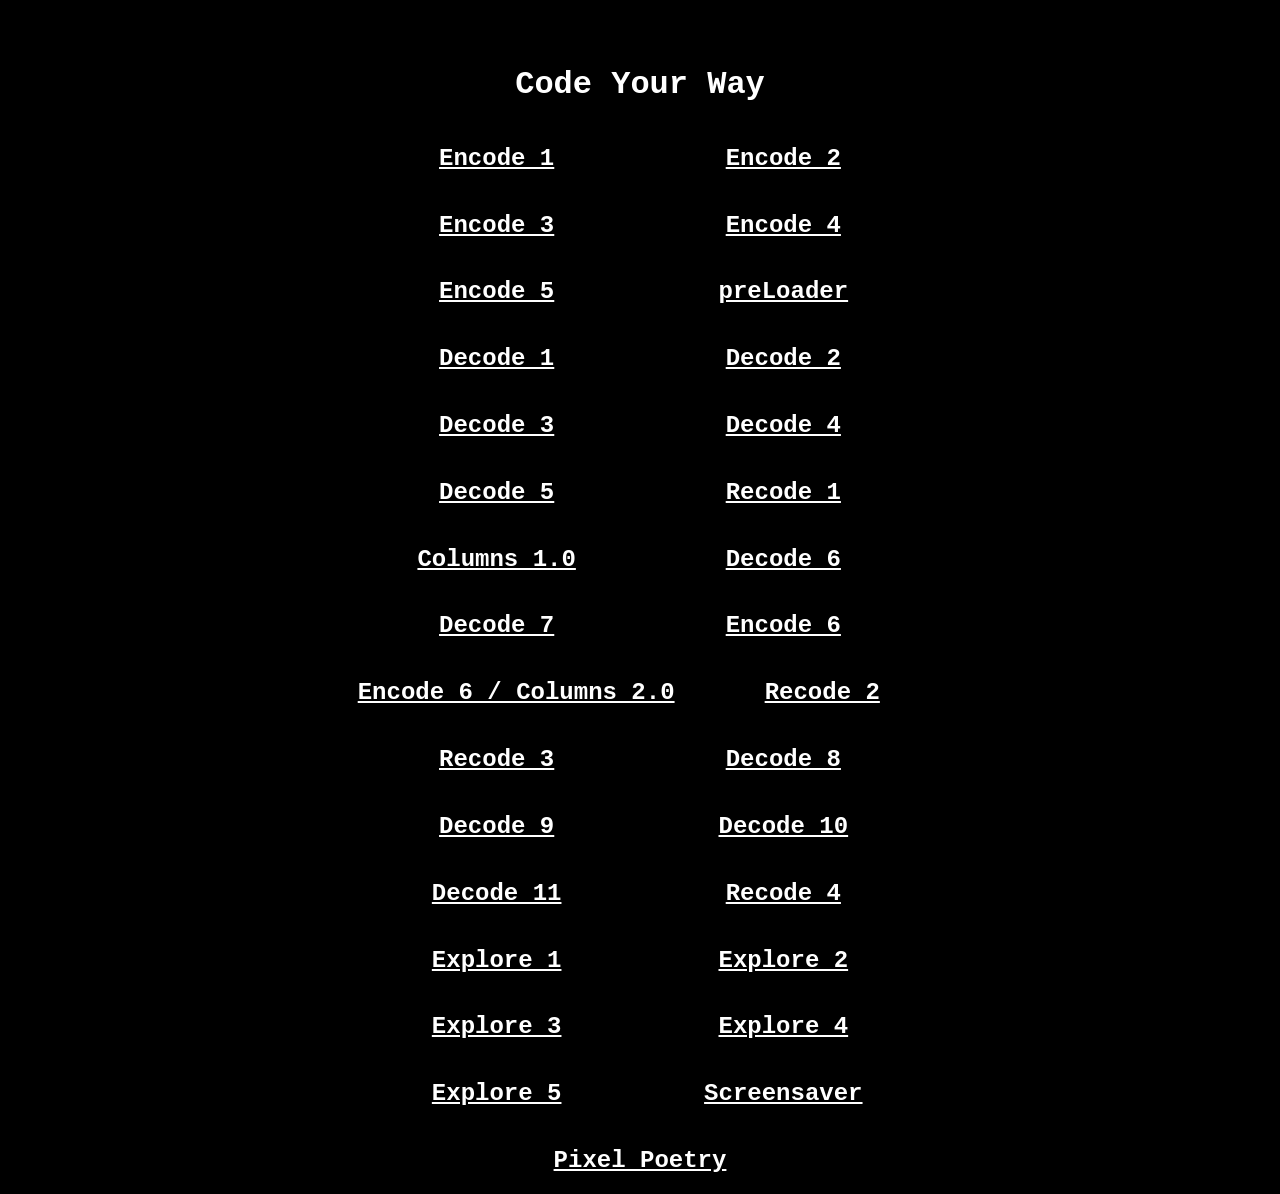
<file: index.html>
<head>
  <title>Code Your Way</title>
  <link rel="stylesheet" type="text/css" href="style.css" />
</head>
<body>
  <h1>Code Your Way</h1>
  <div class="weeks">
 <a href="encode/encode1/index.html"><h2>Encode 1</h2></a>
 <a href="encode/encode2/index.html"><h2>Encode 2</h2></a>
 <a href="encode/encode3/index.html"><h2>Encode 3</h2></a>
 <a href="encode/encode4/index.html"><h2>Encode 4</h2></a>
 <a href="encode/encode5/index.html"><h2>Encode 5</h2></a>
 <a href="recode/preLoader/index.html"><h2>preLoader</h2></a>
 <a href="decode/decode1/index.html"><h2>Decode 1</h2></a>
 <a href="decode/decode2/index.html"><h2>Decode 2</h2></a>
 <a href="decode/decode3/index.html"><h2>Decode 3</h2></a>
 <a href="decode/decode4/index.html"><h2>Decode 4</h2></a>
 <a href="decode/decode5/index.html"><h2>Decode 5</h2></a>
 <a href="recode/recode1/index.html"><h2>Recode 1</h2></a>
 <a href="columns/index.html"><h2>Columns 1.0</h2></a>
 <a href="decode/decode6/index.html"><h2>Decode 6</h2></a>
 <a href="decode/decode7/index.html"><h2>Decode 7</h2></a>
 <a href="encode/encode6/index.html"><h2>Encode 6</h2></a>
 <a href="encode/encode7/index.html"><h2>Encode 6 / Columns 2.0</h2></a>
 <a href="recode/recode2/index.html"><h2>Recode 2</h2></a>
 <a href="recode/recode3/index.html"><h2>Recode 3</h2></a>
 <a href="decode/decode8/index.html"><h2>Decode 8</h2></a>
 <a href="decode/decode9/index.html"><h2>Decode 9</h2></a>
 <a href="decode/decode10/index.html"><h2>Decode 10</h2></a>
 <a href="decode/decode11/index.html"><h2>Decode 11</h2></a>
 <a href="recode/recode4/index.html"><h2>Recode 4</h2></a>


 <a href="explore/explore1/index.html"><h2>Explore 1</h2></a>
 <a href="explore/explore2/index.html"><h2>Explore 2</h2></a>
 <a href="explore/explore3/index.html"><h2>Explore 3</h2></a>
 <a href="explore/explore4/index.html"><h2>Explore 4</h2></a>
 <a href="explore/explore5/index.html"><h2>Explore 5</h2></a>
 <a href="recode/screensaver/index.html"><h2>Screensaver</h2></a>
 <a href="refactor/PIXELS/index.html"><h2>Pixel Poetry</h2></a>
</div>
</body>
</file>
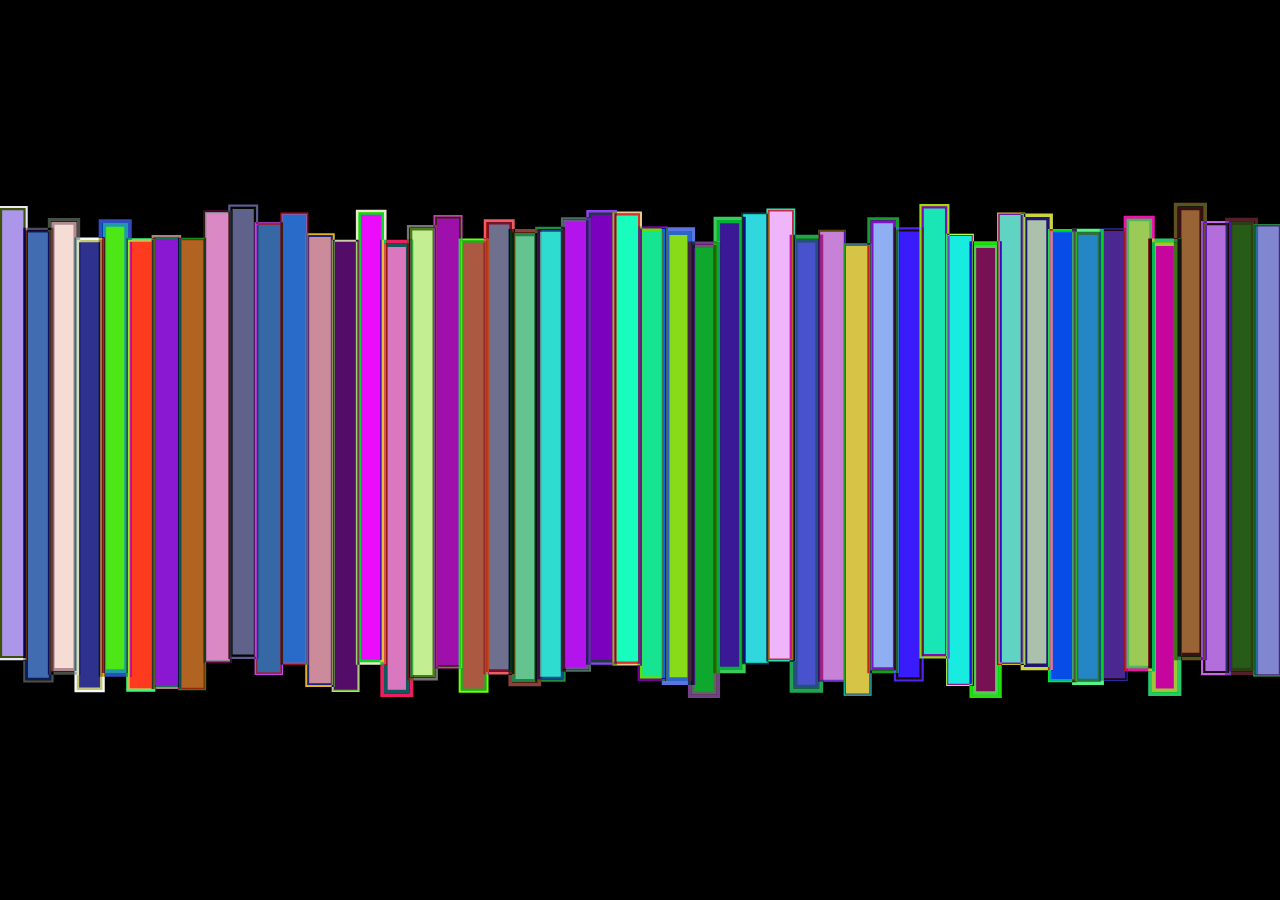
<file: columns/index.html>
<!DOCTYPE html>
<html lang="en">
  <head>
    <meta charset="utf-8" />
    <meta name="viewport" content="width=device-width, initial-scale=1.0">

    <title>Sketch</title>

    <link rel="stylesheet" type="text/css" href="style.css">

    <script src="libraries/p5.min.js"></script>
    <script src="libraries/p5.sound.min.js"></script>
  </head>

  <body>
    <script src="sketch.js"></script>
  </body>
</html>
</file>
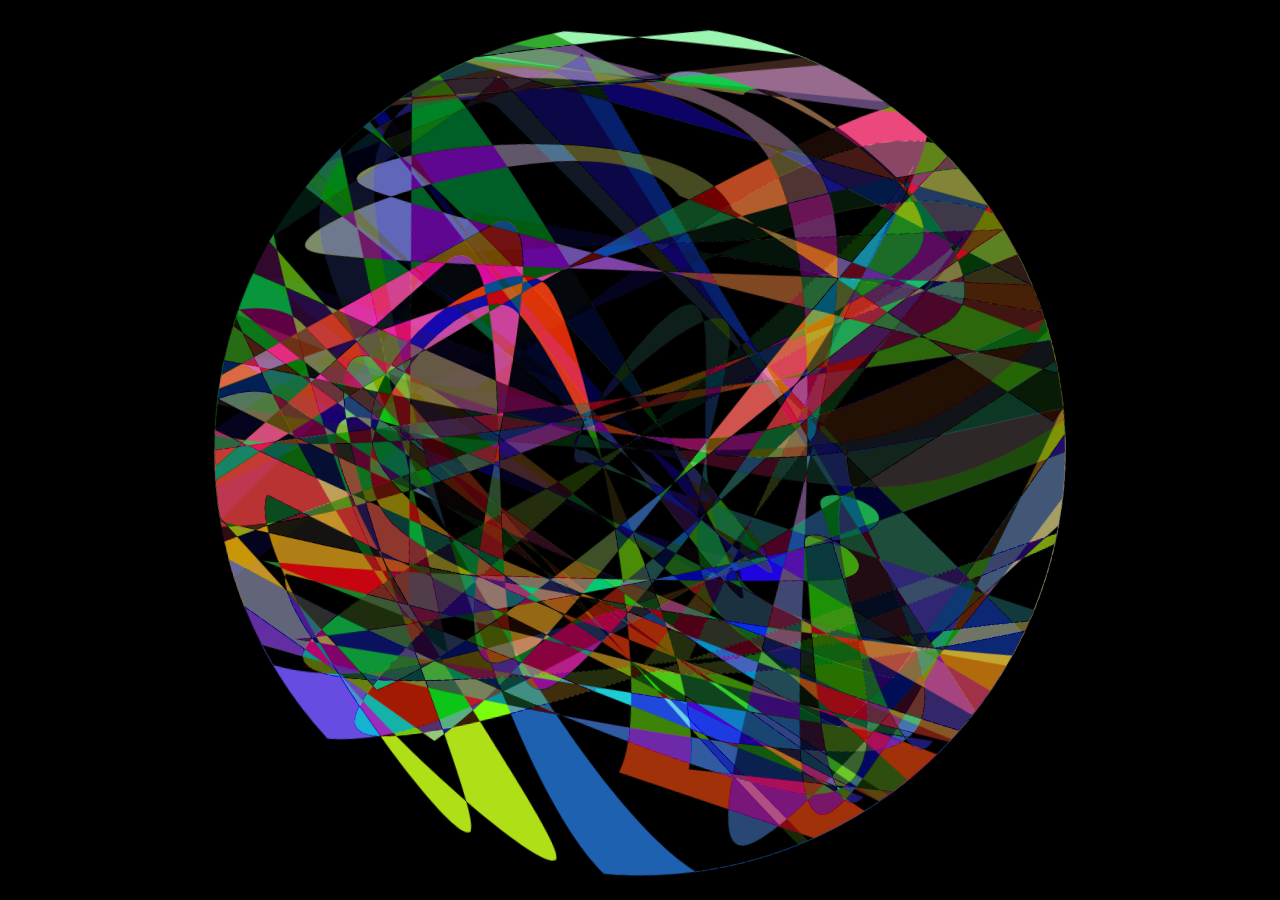
<file: decode3/index.html>
<!DOCTYPE html>
<html lang="en">
  <head>
    <meta charset="utf-8" />
    <meta name="viewport" content="width=device-width, initial-scale=1.0">

    <title>Sketch</title>

    <link rel="stylesheet" type="text/css" href="style.css">

    <script src="libraries/p5.min.js"></script>
    <script src="libraries/p5.sound.min.js"></script>
  </head>

  <body>
    <script src="sketch.js"></script>
  </body>
</html>
</file>
<file: style.css>
body {
    width: 100vw;
    height: auto;
    margin: 0;
    margin-top: 5vh;
    padding: 0;
    overflow: hidden;
    display: flex;
    flex-direction: column;
    justify-content: center;
    align-items: center;
    background-color: black;
    font-family: 'Courier New', Courier, monospace;
    overflow-y: scroll;
}

#darkmode:checked ~ * {
    filter: invert(1);
}

.title {
    position: fixed;
    text-wrap: nowrap;
    overflow: hidden;
    top: -15;
    left: 0;
}


.bg {
    height: 100vh;
    width: 100vw;
    position: fixed;
    z-index: -5;
}

img {
    width: 100%;
    height: auto;
}

@media only screen and (max-width: 1000px) {
    img.bg-img {
        width: auto;
        height: 150%;
    }
}
 
div.weeks {
    width: 50%;
    display: flex;
    flex-direction: row;
    justify-content: space-evenly;
    align-items: center;
    flex-wrap: wrap;
}
a {
    color: white;
    min-width: 200px;
    margin-left: 10px;
    margin-right: 10px;
    text-align: center;
}

div.weeks > h2 {
    min-width: 300px;
    margin-left: 10px;
    margin-right: 10px;
    text-align: center;
    color: white;
}

h1 {
    color: white;
}
</file>
<file: columns/style.css>
html, body {
  margin: 0;
  padding: 0;
}

canvas {
  display: block;
}
</file>
<file: decode3/style.css>
html, body {
  margin: 0;
  padding: 0;
}

canvas {
  display: block;
}
</file>
